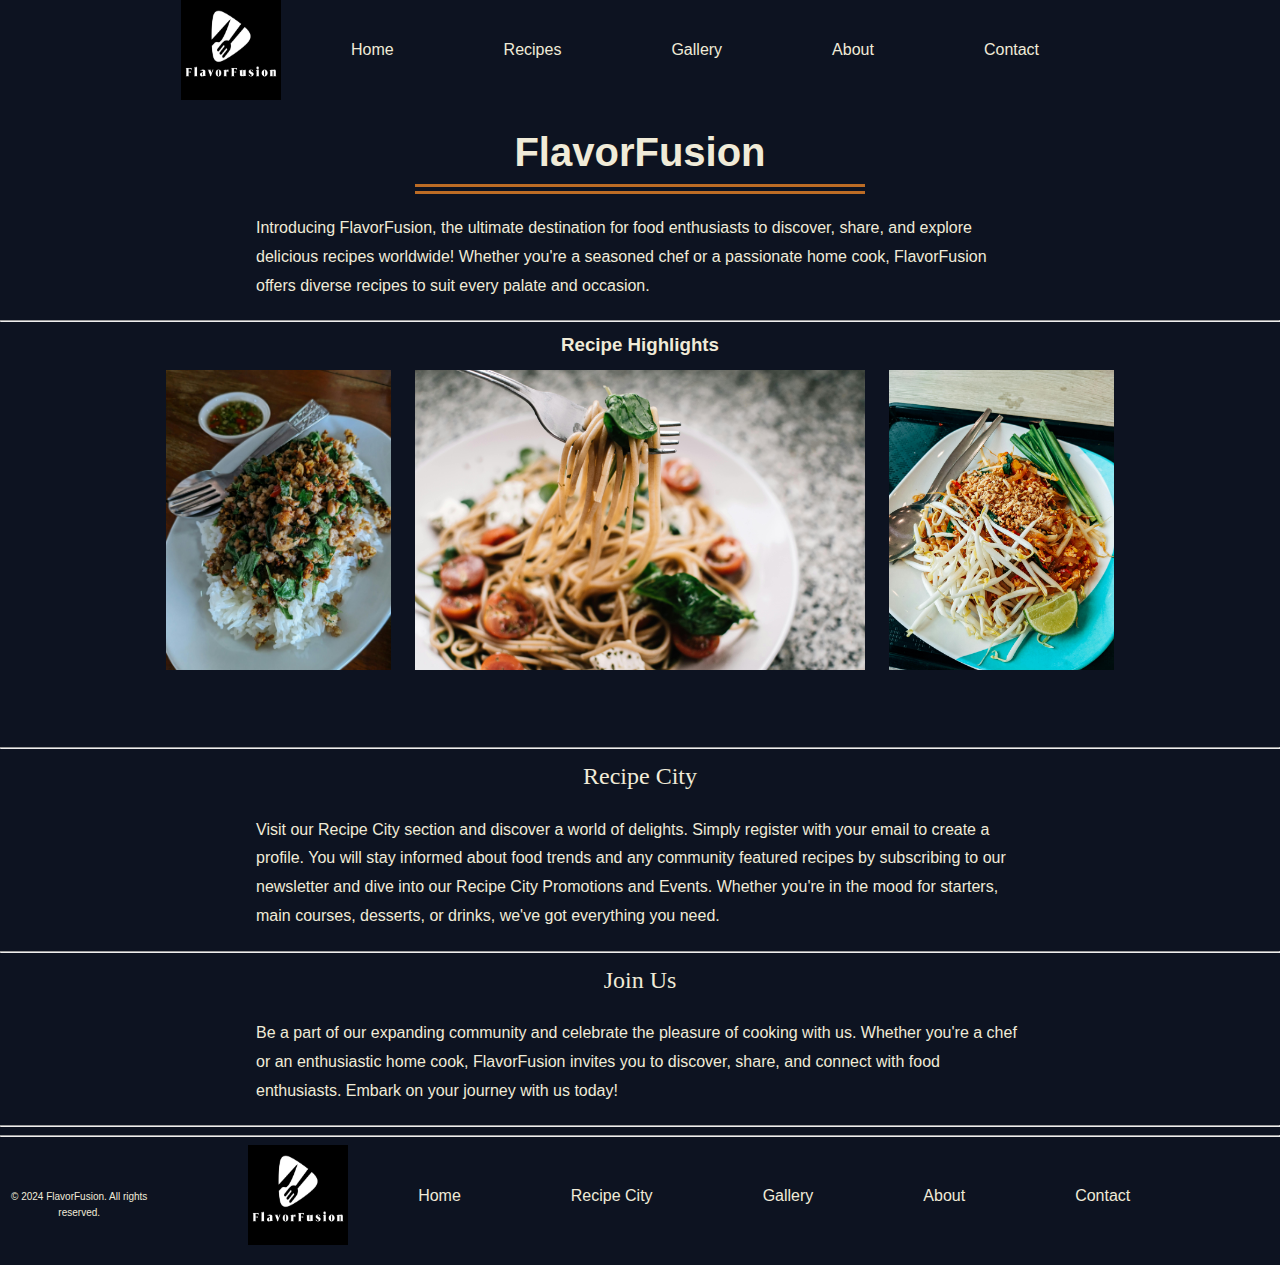
<file: index.html>
﻿<!DOCTYPE html>
<html lang="en">
<head>
  <meta charset="UTF-8">
  <meta name="viewport" content="width=device-width, initial-scale=1.0">
  <link rel="stylesheet" href="styles.css">
  <link rel="stylesheet" href="index.css">
  <title>FlavorFusion - Home</title>
</head>
<body>
  <script>
    fetch('menu.html')
      .then(response => response.text())
      .then(data => {
        document.body.insertAdjacentHTML('afterbegin', data);
      });
    fetch('footer.html')
      .then(response => response.text())
      .then(data => {
        document.body.insertAdjacentHTML('beforeend', data);
      });
  </script>
  <div class="banner">
    <h1>FlavorFusion</h1>
  </div>
  <div class="homeContainer">
    <p class="centered-paragraph">
      Introducing FlavorFusion, the ultimate destination for food enthusiasts to discover,
      share, and explore delicious recipes worldwide! Whether you're a seasoned chef or a passionate
      home cook, FlavorFusion offers diverse recipes to suit every palate and occasion.
    </p><hr>
    <h3>Recipe Highlights</h3>
    <div class="image-container">
      <img src="photo/Padkrapao.jpg" class="center-image" alt="Home Photo">
      <img src="photo/homePic.jpg" class="center-image" alt="Home Photo">
      <img src="photo/PadThai.jpg" class="center-image" alt="Home Photo">
    </div><br><br>

    <hr>
    <h2>Recipe City</h2>
    <p class="centered-paragraph">
      Visit our Recipe City section and discover a world of delights. Simply register with your email to
      create a profile. You will stay informed about food trends and any community featured recipes by subscribing
      to our newsletter and dive into our Recipe City Promotions and Events. Whether you're in the mood for starters,
      main courses, desserts, or drinks, we've got everything you need.
    </p>
    <hr>
    <h2>Join Us</h2>
    <p class="centered-paragraph">
      Be a part of our expanding community and celebrate the pleasure of cooking with us. Whether you're a chef or
      an enthusiastic home cook, FlavorFusion invites you to discover, share, and connect with food enthusiasts.
      Embark on your journey with us today!
    </p>
    <hr>
    <hr class="new2">
  </div>
</body>
</html>
</file>
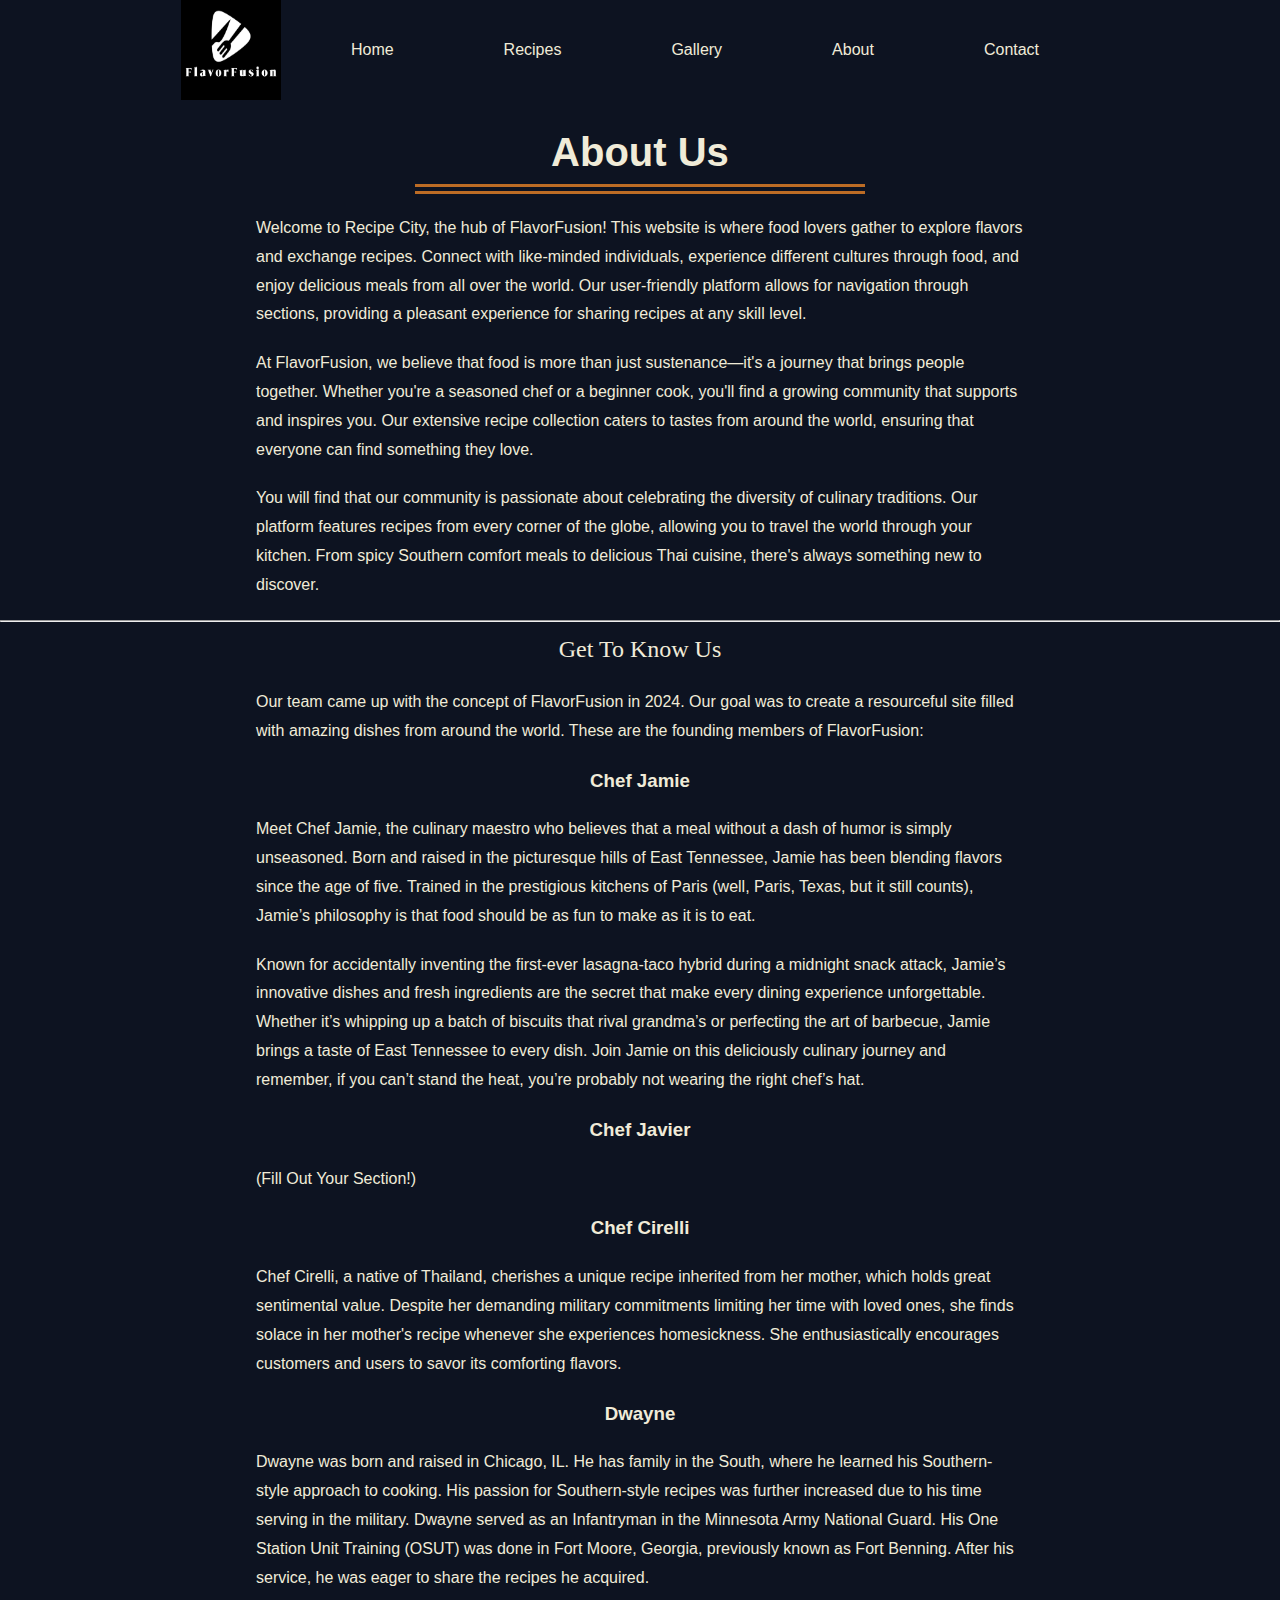
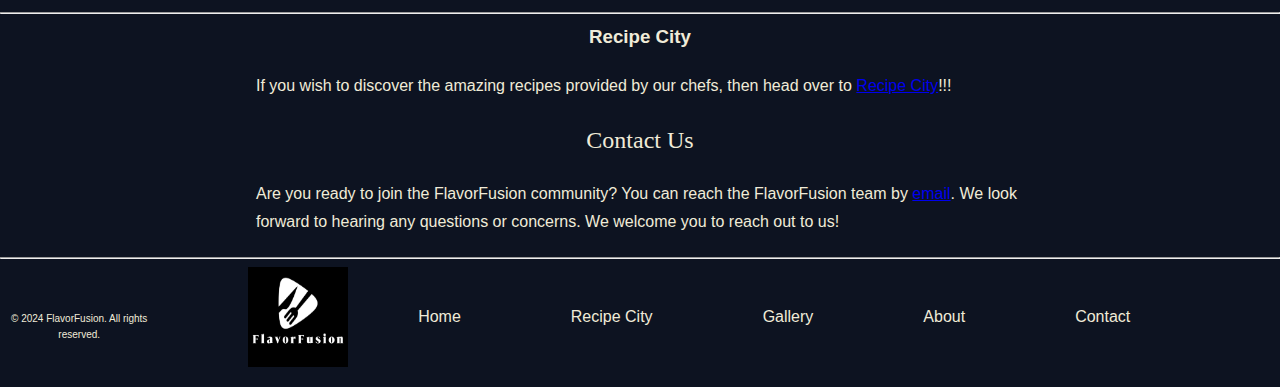
<file: about.html>
﻿<!DOCTYPE html>
<html lang="en">
<head>
  <meta charset="UTF-8">
  <meta name="viewport" content="width=device-width, initial-scale=1.0">
  <link rel="stylesheet" href="styles.css">
  <link rel="stylesheet" href="index.css">
  <title>FlavorFusion - Home</title>
</head>
<body>
  <script>
    fetch('menu.html')
      .then(response => response.text())
      .then(data => {
        document.body.insertAdjacentHTML('afterbegin', data);
      });
    fetch('footer.html')
      .then(response => response.text())
      .then(data => {
        document.body.insertAdjacentHTML('beforeend', data);
      });
  </script>
  <div class="banner">
    <h1>About Us</h1>
  </div>
  <div class="aboutUsContainer">
    <p class="centered-paragraph">
      Welcome to Recipe City, the hub of FlavorFusion! This website is where food lovers gather
      to explore flavors and exchange recipes. Connect with like-minded individuals, experience different cultures
      through food, and enjoy delicious meals from all over the world. Our user-friendly platform allows for navigation
      through sections, providing a pleasant experience for sharing recipes at any skill level.
    </p>

    <p class="centered-paragraph">
      At FlavorFusion, we believe that food is more than just sustenance—it's a journey that brings
      people together. Whether you're a seasoned chef or a beginner cook, you'll find a growing community that supports and
      inspires you. Our extensive recipe collection caters to tastes from around the world, ensuring that everyone
      can find something they love.
    </p>

    <p class="centered-paragraph">
      You will find that our community is passionate about celebrating the diversity of culinary traditions.
      Our platform features recipes from every corner of the globe, allowing you to travel the world through your kitchen.
      From spicy Southern comfort meals to delicious Thai cuisine, there's always something new to discover.
    </p>
    <hr>

    <h2>Get To Know Us</h2>

    <p class="centered-paragraph">
      Our team came up with the concept of FlavorFusion in 2024. Our goal was to create a resourceful site
      filled with amazing dishes from around the world. These are the founding members of FlavorFusion:
    </p>

    <h3>Chef Jamie</h3>
    <p class="centered-paragraph">
      Meet Chef Jamie, the culinary maestro who believes that a meal without a dash of humor is simply unseasoned. Born and raised in the picturesque hills of East Tennessee, Jamie has been blending flavors since the age of five. Trained in the prestigious kitchens of Paris (well, Paris, Texas, but it still counts), Jamie’s philosophy is that food should be as fun to make as it is to eat.
    </p>
    <p class="centered-paragraph">
      Known for accidentally inventing the first-ever lasagna-taco hybrid during a midnight snack attack, Jamie’s innovative dishes and fresh ingredients are the secret that make every dining experience unforgettable. Whether it’s whipping up a batch of biscuits that rival grandma’s or perfecting the art of barbecue, Jamie brings a taste of East Tennessee to every dish. Join Jamie on this deliciously culinary journey and remember, if you can’t stand the heat, you’re probably not wearing the right chef’s hat.
    </p>

    <h3>Chef Javier</h3>
    <p class="centered-paragraph">
      (Fill Out Your Section!)
    </p>

    <h3>Chef Cirelli</h3>
    <p class="centered-paragraph">
      Chef Cirelli, a native of Thailand, cherishes a unique recipe inherited from her mother, which holds great sentimental value.
      Despite her demanding military commitments limiting her time with loved ones, she finds solace in her mother's recipe whenever
      she experiences homesickness. She enthusiastically encourages customers and users to savor its comforting flavors.
    </p>

    <h3>Dwayne</h3>
    <p class="centered-paragraph">
      Dwayne was born and raised in Chicago, IL. He has family in the South, where he learned his Southern-style
      approach to cooking. His passion for Southern-style recipes was further increased due to his time serving in the military.
      Dwayne served as an Infantryman in the Minnesota Army National Guard. His One Station Unit Training (OSUT) was done in
      Fort Moore, Georgia, previously known as Fort Benning. After his service, he was eager to share the recipes he acquired.
    </p>

    <hr>
    <h3>Recipe City</h3>
    <p class="centered-paragraph">
      If you wish to discover the amazing recipes provided by our chefs, then head over to <a href="recipes.html">Recipe City</a>!!!
    </p>

    <h2>Contact Us</h2>
    <p class="centered-paragraph">
      Are you ready to join the FlavorFusion community? You can reach the FlavorFusion team by <a href="contact.html">email</a>. We look
      forward to hearing any questions or concerns. We welcome you to reach out to us!
    </p>
    <hr>
  </div>
</body>
</html>
</file>
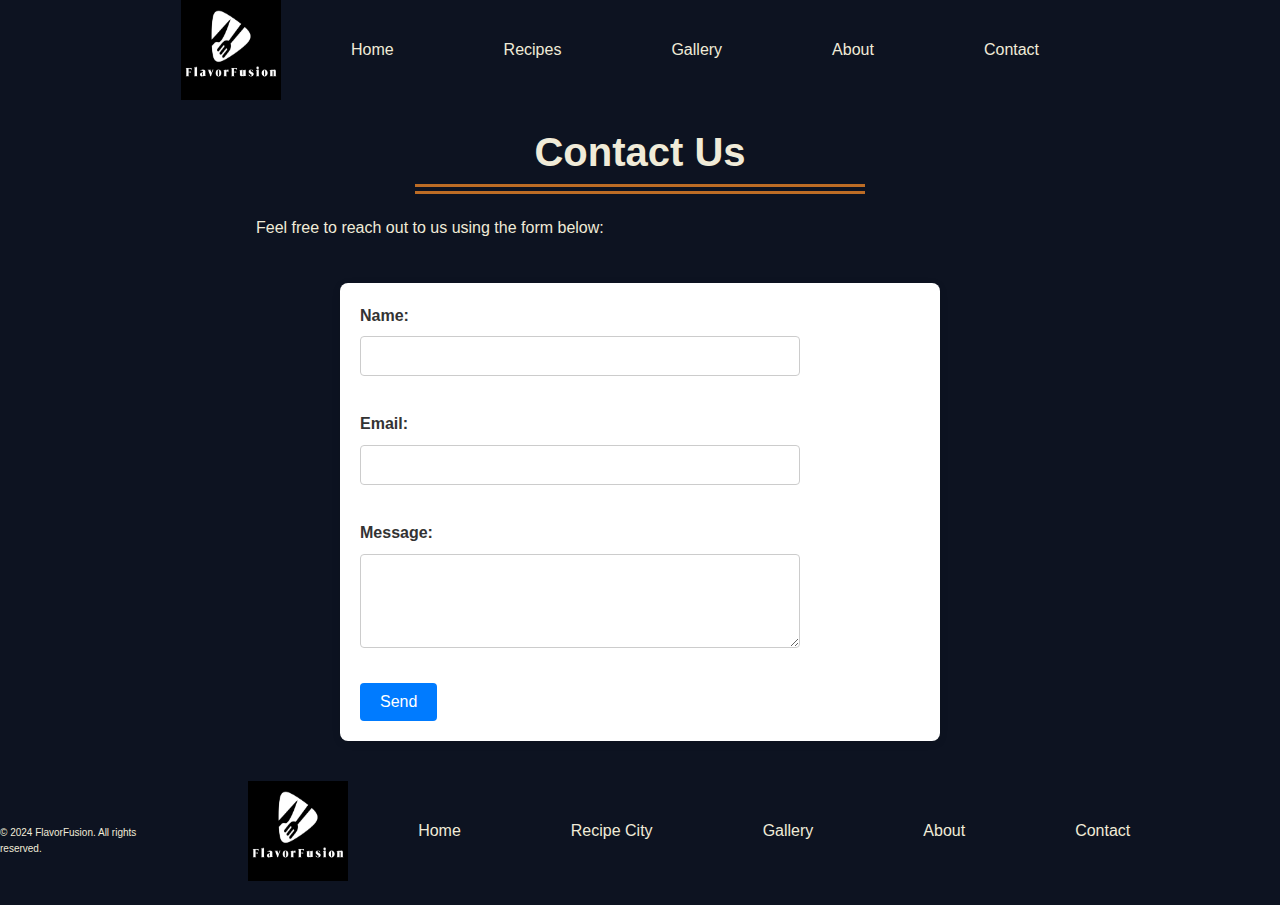
<file: contact.html>
﻿<!DOCTYPE html>
<html lang="en">
<head>
  <meta charset="UTF-8">
  <meta name="viewport" content="width=device-width, initial-scale=1.0">
  <link rel="stylesheet" href="styles.css">
  <link rel="stylesheet" href="contact.css">
  <title>FlavorFusion - Contact</title>
</head>
<body>
  <script>
    fetch('menu.html')
      .then(response => response.text())
      .then(data => {
        document.body.insertAdjacentHTML('afterbegin', data);
      });
    fetch('footer.html')
      .then(response => response.text())
      .then(data => {
        document.body.insertAdjacentHTML('beforeend', data);
      });
  </script>
  <div class="banner">
    <h1>Contact Us</h1>
  </div>
  <p class="centered-paragraph">
    Feel free to reach out to us using the form below:
  </p>
  <form id="contactForm">
    <div class="form-group">
      <label for="name">Name:</label>
      <div class="input-container">
        <input type="text" id="name" name="name" required>
        <span class="error-message" id="nameError"></span>
      </div>
    </div>

    <div class="form-group">
      <label for="email">Email:</label>
      <div class="input-container">
        <input type="email" id="email" name="email" required>
        <span class="error-message" id="emailError"></span>
      </div>
    </div>

    <div class="form-group">
      <label for="message">Message:</label>
      <div class="input-container">
        <textarea id="message" name="message" rows="4" required></textarea>
        <span class="error-message" id="messageError"></span>
      </div>
    </div>

    <input type="submit" value="Send">
  </form>

  <script>
    document.getElementById('name').addEventListener('blur', validateName);
    document.getElementById('email').addEventListener('blur', validateEmail);
    document.getElementById('message').addEventListener('blur', validateMessage);
    document.getElementById('contactForm').addEventListener('submit', validateForm);

    function validateName() {
      const name = document.getElementById('name').value;
      const nameError = document.getElementById('nameError');
      const namePattern = /^[A-Za-z\s]+$/;

      if (!namePattern.test(name)) {
        nameError.textContent = 'Name must contain only letters.';
        return false;
      } else {
        nameError.textContent = '';
        return true;
      }
    }

    function validateEmail() {
      const email = document.getElementById('email').value;
      const emailError = document.getElementById('emailError');

      if (!email) {
        emailError.textContent = 'Email is required.';
        return false;
      } else {
        emailError.textContent = '';
        return true;
      }
    }

    function validateMessage() {
      const message = document.getElementById('message').value;
      const messageError = document.getElementById('messageError');

      if (!message) {
        messageError.textContent = 'Message is required.';
        return false;
      } else {
        messageError.textContent = '';
        return true;
      }
    }

    function validateForm(event) {
      const isNameValid = validateName();
      const isEmailValid = validateEmail();
      const isMessageValid = validateMessage();

      if (!isNameValid || !isEmailValid || !isMessageValid) {
        event.preventDefault();
        alert('Please correct the errors in the form.');
      } else {
        alert('Form submitted successfully!');
      }
    }
  </script>
</body>
</html>
</file>
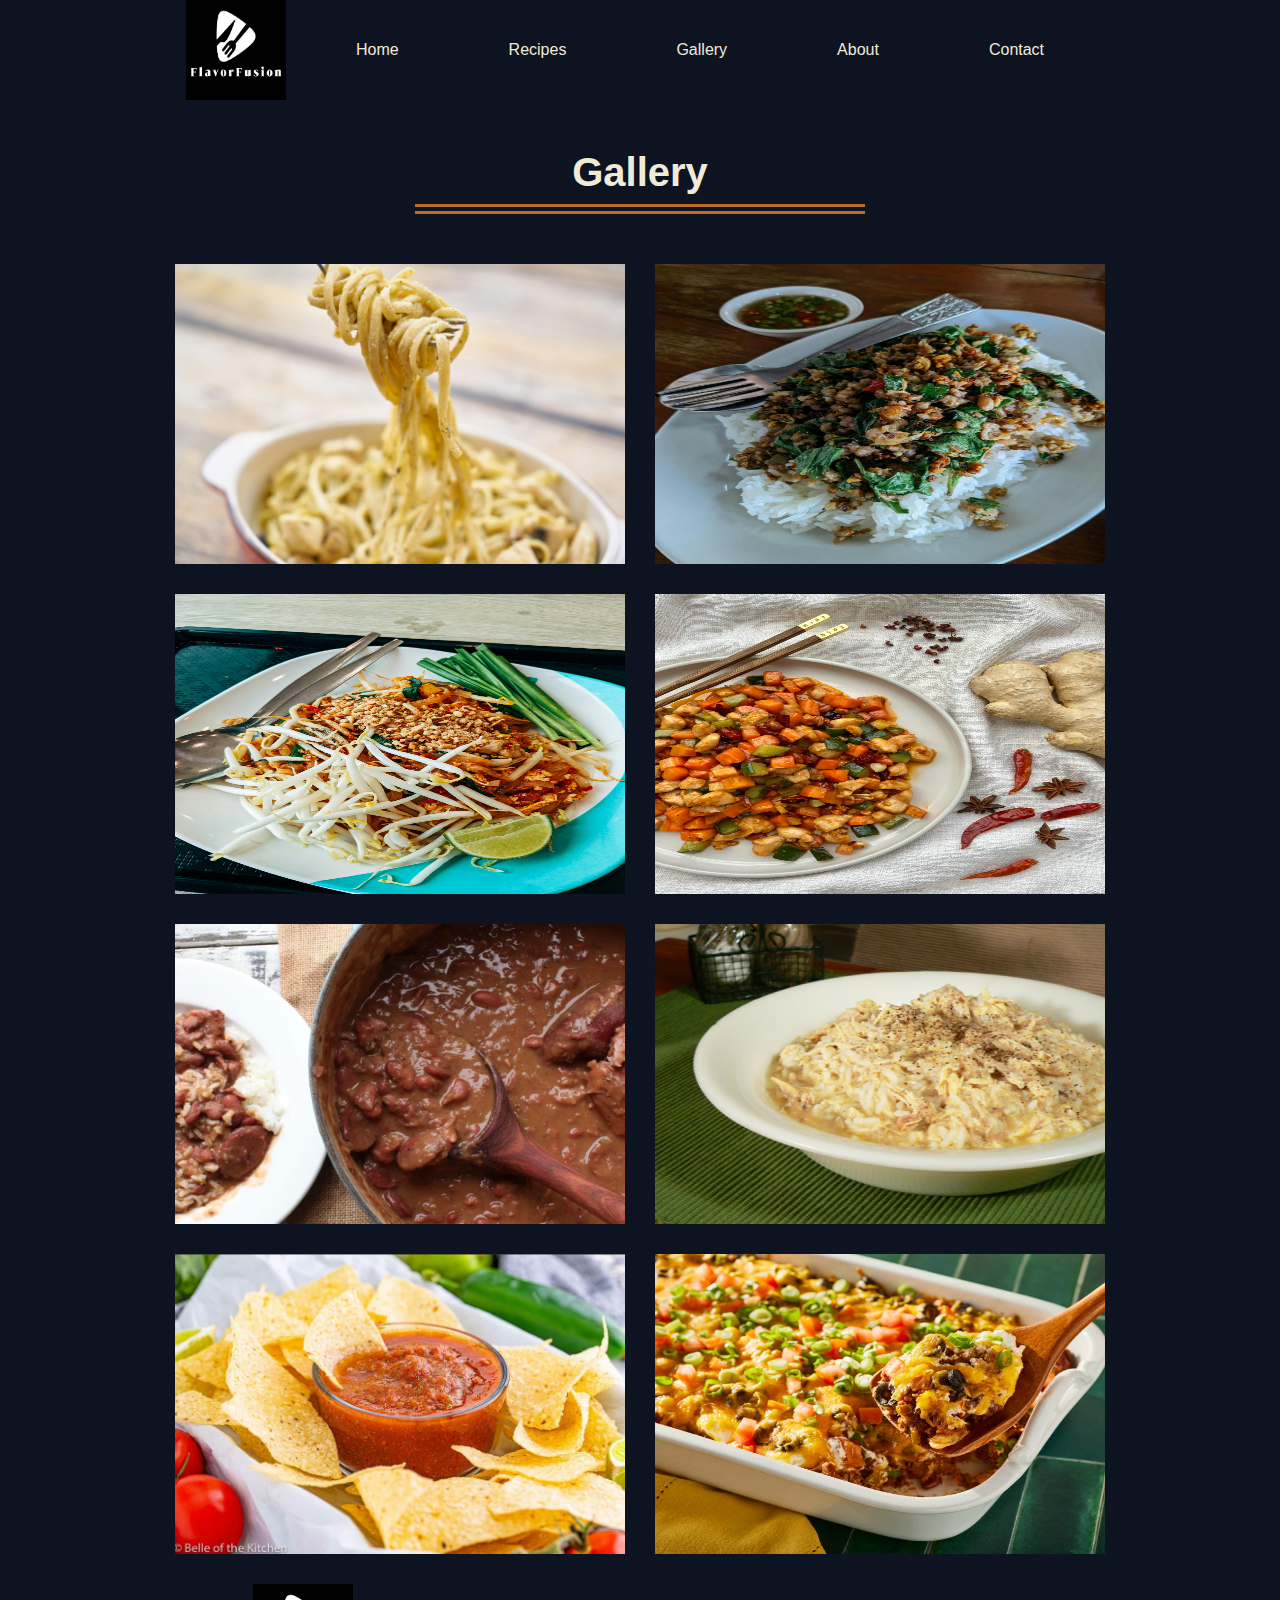
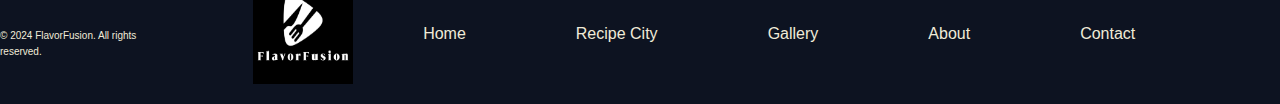
<file: gallery.html>
﻿<!DOCTYPE html>
<html lang="en">
<head>
  <meta charset="UTF-8">
  <meta name="viewport" content="width=device-width, initial-scale=1.0">
  <link rel="stylesheet" href="styles.css">
  <link rel="stylesheet" href="gallery.css">
  <title>FlavorFusion - Gallery</title>
</head>
<body>
  <script>
    fetch('menu.html')
      .then(response => response.text())
      .then(data => {
        document.body.insertAdjacentHTML('afterbegin', data);
      });
    // Fetch and insert the footer
    fetch('footer.html')
      .then(response => response.text())
      .then(data => {
        document.body.insertAdjacentHTML('beforeend', data);
      });
  </script>
  <div class="banner">
    <h1>Gallery</h1>
  </div>

  <div class="container">
    <img src="photo/spaghetti.jpg" width="400" height="400" alt="Spaghetti" class="clickable">
    <img src="photo/Padkrapao.jpg" width="400" height="400" alt="Pad Kra Pow" class="clickable">
    <img src="photo/PadThai.jpg" width="400" height="400" alt="Pad Thai" class="clickable">
    <img src="photo/chicken stirfry.jpg" width="400" height="400" alt="Chicken Stirfry" class="clickable">
    <img src="photo/redbean.jpg" width="400" height="400" alt="Red Bean" class="clickable">
    <img src="photo/chickenandrice.jpg" width="400" height="400" alt="Chicken and Rice" class="clickable">
    <img src="photo/mexicansalsa.jpg" width="400" height="400" alt="Mexican Salsa" class="clickable">
    <img src="photo/mexicancasserole.jpg" width="400" height="400" alt="Mexican Casserole" class="clickable">
  </div>

  <!-- Modal structure -->
  <div id="myModal" class="modal">
    <span class="close">&times;</span>
    <img class="modal-content" id="img01">
    <div id="caption"></div>
  </div>

  <script src="gallery.js"></script>
</body>
</html>
</file>
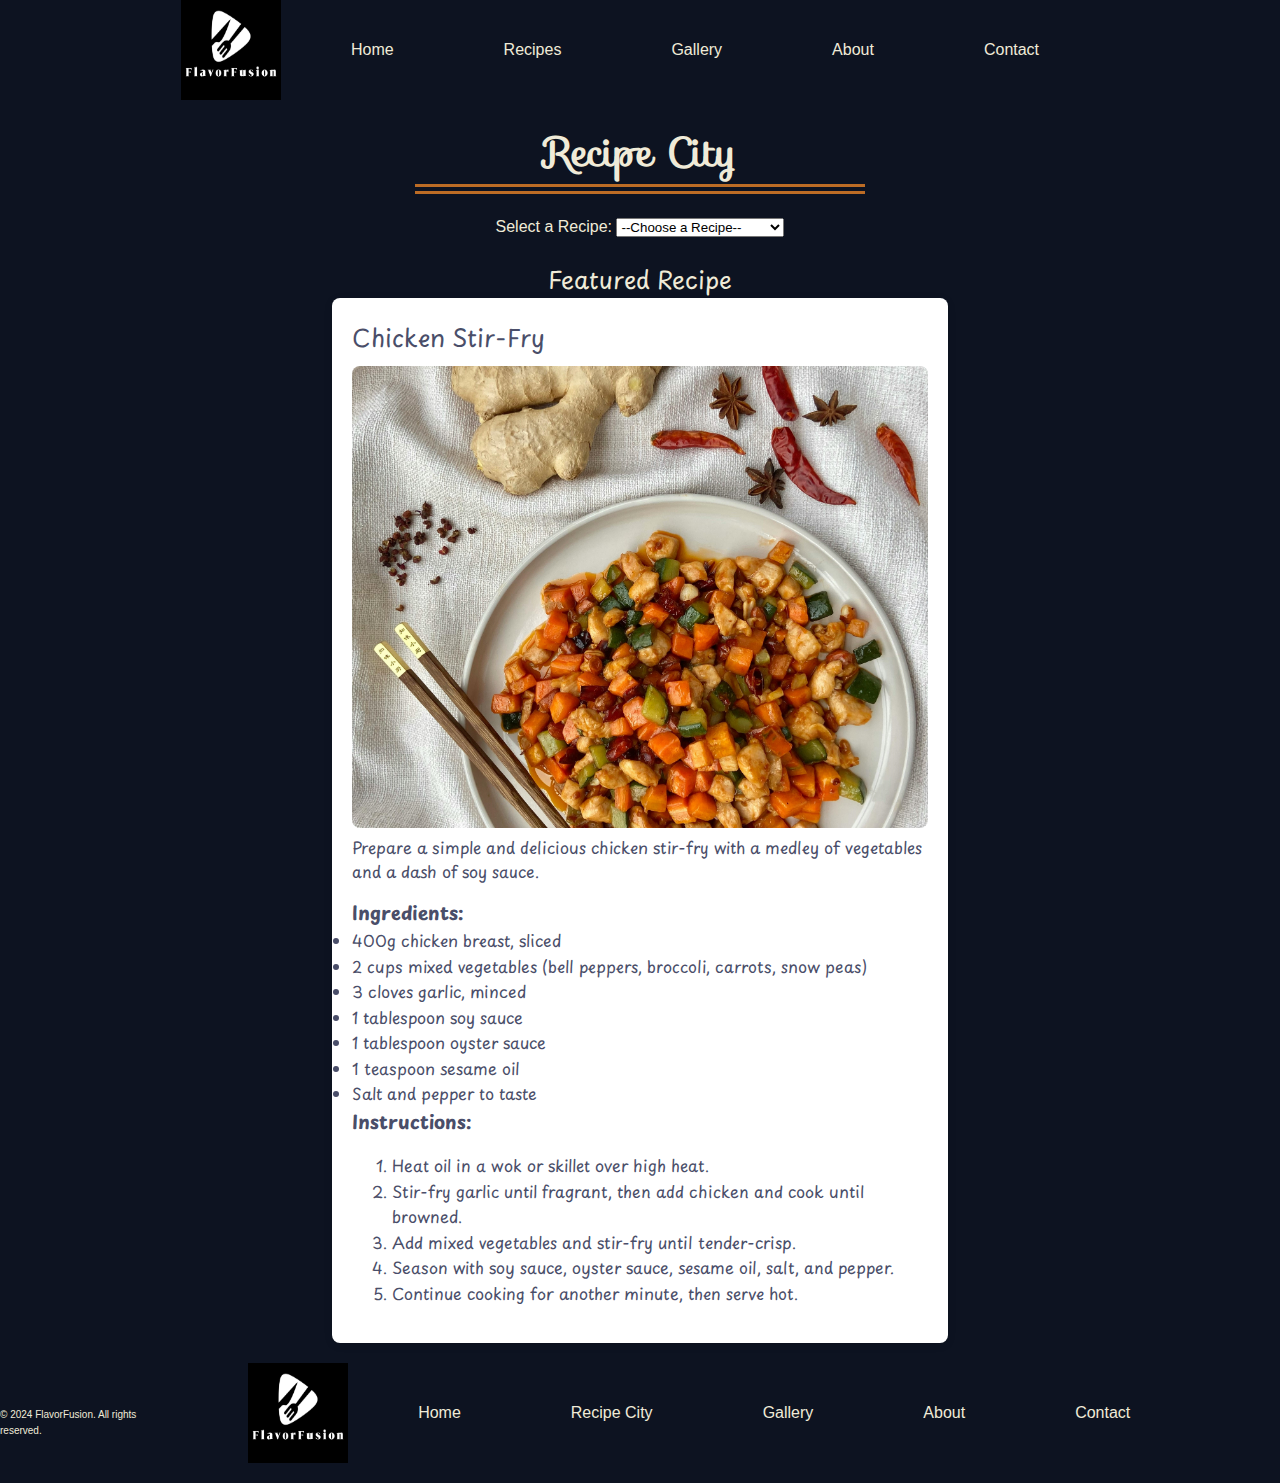
<file: recipes.html>
<!DOCTYPE html>
<html lang="en">
<head>
    <meta charset="UTF-8">
    <meta name="viewport" content="width=device-width, initial-scale=1.0">
    <link rel="stylesheet" href="styles.css">
    <link rel="stylesheet" href="recipes.css">

    <!-- font h1 -->
    <link rel="stylesheet" href="https://fonts.googleapis.com/css?family=Sofia">

    <!-- fonts h2, #featuredRecipe, #recipeContainer -->
    <link rel="preconnect" href="https://fonts.googleapis.com">
    <link rel="preconnect" href="https://fonts.gstatic.com" crossorigin>
    <link href="https://fonts.googleapis.com/css2?family=Playfair+Display:ital,wght@0,900;1,900&family=Playpen+Sans:wght@100..800&display=swap" rel="stylesheet">

    <title>FlavorFusion - Recipe City</title>
</head>
<body>
  <script>
    fetch('menu.html')
      .then(response => response.text())
      .then(data => {
        document.body.insertAdjacentHTML('afterbegin', data);
      });
    // Fetch and insert the footer
    fetch('footer.html')
      .then(response => response.text())
      .then(data => {
        document.body.insertAdjacentHTML('beforeend', data);
      });
  </script>
  <div class="banner">
    <h1>Recipe City</h1>
  </div>

  <div class="center">
    <label for="recipeSelect">Select a Recipe:</label>
    <select id="recipeSelect">
      <option value="">--Choose a Recipe--</option>
    </select>
  </div>

  <div id="featuredRecipeContainer">
    <h2 class="center-text">Featured Recipe</h2>
    <div id="featuredRecipe" class="recipe-container"></div>
  </div>

  <div id="recipeContainer" class="recipe-container"></div>

  <script>
    const recipes = [
      {
        title: "Spaghetti Carbonara",
        description: "This dish is on the exclusive menu. It is a delicious pasta dish made with eggs, cheese, pancetta, and black pepper.",
        ingredients: [
          "200g spaghetti",
          "100g pancetta or guanciale, diced",
          "2 large eggs",
          "50g grated Pecorino Romano cheese",
          "Freshly ground black pepper"
        ],
        instructions: [
          "Cook spaghetti in salted boiling water until al dente.",
          "Meanwhile, fry the pancetta in a pan until crispy.",
          "Whisk eggs with grated cheese and plenty of black pepper in a bowl.",
          "Drain cooked spaghetti (reserving some pasta water) and toss with pancetta in the pan.",
          "Remove pan from heat and quickly stir in egg mixture, using residual heat to create a creamy sauce.",
          "Add reserved pasta water as needed to adjust consistency. Serve immediately."
        ],
        image: "photo/spaghetti.jpg"

      },
      {
        title: "Chicken Stir-Fry",
          description: "Prepare a simple and delicious chicken stir-fry with a medley of vegetables and a dash of soy sauce.",
        ingredients: [
          "400g chicken breast, sliced",
          "2 cups mixed vegetables (bell peppers, broccoli, carrots, snow peas)",
          "3 cloves garlic, minced",
          "1 tablespoon soy sauce",
          "1 tablespoon oyster sauce",
          "1 teaspoon sesame oil",
          "Salt and pepper to taste"
        ],
        instructions: [
          "Heat oil in a wok or skillet over high heat.",
          "Stir-fry garlic until fragrant, then add chicken and cook until browned.",
          "Add mixed vegetables and stir-fry until tender-crisp.",
          "Season with soy sauce, oyster sauce, sesame oil, salt, and pepper.",
          "Continue cooking for another minute, then serve hot."
        ],
        image: "photo/chicken stirfry1.jpg"
      },
      {
        title: "Pad Thai",
          description: "Pad Thai is a famous Thai cuisine. It is the most common street food and a traditional dish in Thailand.",
        ingredients: [
            "175 g rice noodles",
            "2 tsp vegetable oil",
            "20 large prawns",
            "3 cloves garlic",
            "2 eggs",
            "1 tbsp tamarind paste",
            "1 1/2 brown sugar",
            "1/2 salt",
            "3 tbsp ketchup",
            "2 tbsp Sriracha (hot sauce)",
            "2 tbsp dark soy sauce",
            "1 tbsp thin soy sauce",
            "4 spring onions",
            "2 tbsp chopped cilantro",
            "40 g roasted peanuts"
        ],
        instructions: [
          "Boil a large pot of water and add the rice noodles for about 5 minutes. Then, drain them in cold water.",
          "When making pad Thai sauce, heat a large pan. Add 1 tbsp vegetable oil, garlic, tamarind paste, brown sugar, salt, ketchup, Sriracha, dark soy sauce, and thin soy sauce. Stir everything together with a spatula until well-mixed. ",
          "Heat a large pan. Add 1 tbsp vegetable oil. Then add large prawns and fry for 2-3 minutes until they turn pink.",
          "Whisk the eggs together and fry, stirring with a spatula until the eggs are scrambled.",
          "Add noodles, pad Thai sauce, and prawns. Toss everything together, heat for about 5 minutes, and ensure everything is well mixed and stirred.",
          "Serve with peanuts, spring onions, and cilantro."
        ],
        image: "photo/PadThai1.jpg"
      },
      {
        title: "Pad Kra Pao",
          description: "Pad Kra Pao, a renowned Thai cuisine, is not just a dish but a part of Thailand's culinary heritage. Originating as a street food, it has now become a staple in Thai households and a must-try for any Thai food enthusiast.",
        ingredients: [
          "2 tbsp vegetable oil",
          "3 cloves garlic",
          "1/2 of onion",
          "3 Thai chilies or as desired",
          "1 tbsp soy sauce",
          "1 tbsp oyster sauce",
          "1 tbsp fish sauce",
          "1 1/2 tsp brown sugar",
          "1/4 cup water",
          "1 cup Thai basil leaves",
          "200 g ground chicken"
        ],
        instructions: [
          "Heat a large pan. Add 2 tbsp vegetable oil. Add the minced garlic, chilies, onion, and fry for 2-3 minutes.",
          "Add ground chicken and stir it for 2-3 minutes.",
          "Add soy sauce, oyster sauce, fish sauce, brown sugar, and water. Stir until the meat cooks and everything is well-mixed.",
          "Lastly, add Thai basil leaves. Stir it until the leaves are wilted.",
          "Serve with fried eggs and jasmine rice."
        ],
        image: "photo/Padkrapao1.jpg"
      },
      {
        title: "Boiled Chicken and Rice",
          description: "Indulge in the most comforting dish that's both quick and easy to prepare.",
        ingredients: [
          "1 whole chicken, cut into pieces",
          "1 onion",
          "2 qts water",
          "2 cups long-grain rice",
          "1 bay leaf",
          "2 tbsp butter",
          "2 1/2 tsp kosher salt",
          "1 tsp chicken bouillon powder",
          "1 tsp dried parsley",
          "1 tsp garlic powder",
          "1 tsp onion powder",
          "1 tsp creole seasoning",
          "1 tsp seasoned salt",
          "1/2 tsp turmeric",
          "1/2 freshly ground black pepper"
        ],
        instructions: [
          "Add the butter to a large stock pot until melted.",
          "Add the onion and stir until softened.",
          "Place the pieces of chicken into the pot and add water.",
          "Stir in kosher salt, dried parsley, black pepper, garlic powder, onion powder, creole seasoning, turmeric, and bay leaf.",
          "After an hour, or until the chicken is cooked, remove the chicken from the liquid and the bones.",
          "Remove two cups of liquid and the bay leaf.",
          "Stir in the rice, chicken bouillon, and seasoned salt and reduce heat to low.",
          "When the rice is tender, add the reserved cooking liquid if more broth is desired."
        ],
        image: "photo/chickenandrice.jpg"
      },
      {
        title: "Red Beans and Rice",
          description: "This dish, a classic in Southern cuisine, is a hearty combination of smoked turkey, sausage, and rice. It's a staple in many Southern households, with its roots in the region's rich culinary traditions.",
        ingredients: [
          "450g red kidney beans",
          "450g cooked andouille sausage",
          "4 ribs celery",
          "1 red bell pepper",
          "1 large onion",
          "4 cloves garlic minced",
          "1/2 tsp ground cayenne pepper",
          "freshly ground black pepper",
          "1 tsp ground sage",
          "4 sprigs thyme",
          "3 bay leaves",
          "1-2 smoked turkey wings",
          "cooked white rice",
          "hot sauce, to taste",
          "kosher salt",
          "1 tbsp vegetable oil/lard"
        ],
        instructions: [
          "Soak beans in a large bowl with 6 cups of water for 8 - 16 hours.",
          "Heat vegetable oil/lard in a Dutch oven and cook the andouille sausage.",
          "Add onion, celery, and red bell pepper, and season with salt. Stir until soft.",
          "Add garlic and stir until fragrant, then add cayenne pepper, sage, and fresh black pepper.",
          "Add the beans, turkey wings, thyme, and bay leaves to the Dutch oven and add 6 - 8 cups.",
          "Cover, boil, and reduce to a bare simmer for 1 1/2 - 2 1/2 hours.",
          "Remove the lid and stir a few times until thickened and add hot sauce to taste.",
          "Serve the red beans over white rice."
        ],
        image: "photo/redbean.jpg"
      },
      {
        title: "Mexican Salsa",
        description: "A fresh and vibrant salsa perfect for dipping or topping your favorite Mexican dishes.",
        ingredients: [
          "4 ripe tomatoes, finely chopped",
          "1 small red onion, finely chopped",
          "1-2 jalapeño peppers, finely chopped (seeds removed for less heat)",
          "1/2 cup fresh cilantro, chopped",
          "2 cloves garlic, minced",
          "Juice of 2 limes",
          "Salt to taste",
          "Optional: 1 teaspoon ground cumin"
        ],
        instructions: [
          "Combine the chopped tomatoes, red onion, jalapeño peppers, cilantro, and garlic in a large bowl.",
          "Squeeze the lime juice over the mixture and add salt to taste. If using, add the ground cumin.",
          "Stir everything together until well combined.",
          "Let the salsa sit for at least 15 minutes to allow the flavors to meld.",
          "Serve with tortilla chips or as a topping for tacos, grilled meats, or any of your favorite Mexican dishes."
        ],
        image: "photo/mexicansalsa.jpg"
      },
      {
        title: "Mexican Casserole",
          description: "This hearty and flavorful casserole, made with layers of seasoned ground beef, beans, corn, and cheese, is perfect for a family dinner.",
        ingredients: [
          "1 lb ground beef",
          "1 packet of taco seasoning",
          "1 can black beans, drained and rinsed",
          "1 can corn, drained",
          "1 can diced tomatoes with green chilies, drained",
          "1 cup salsa",
          "2 cups shredded cheddar cheese",
          "10 small corn tortillas",
          "1/2 cup chopped green onions",
          "1/2 cup chopped cilantro",
          "Sour cream and avocado slices for serving"
        ],
        instructions: [
          "Preheat the oven to 375°F (190°C).",
          "In a large skillet, cook the ground beef over medium heat until browned. Drain any excess fat.",
          "Add the taco seasoning and 1/4 cup of water to the beef. Simmer for 5 minutes.",
          "Stir in the black beans, corn, diced tomatoes with green chilies, and salsa. Cook for another 5 minutes until heated through.",
          "In a greased 9x13-inch baking dish, layer half of the corn tortillas to cover the bottom.",
          "Spread half of the beef mixture over the tortillas, then sprinkle with 1 cup of cheddar cheese.",
          "Repeat the layers with the remaining tortillas, beef mixture, and 1 cup of cheddar cheese.",
          "Cover the dish with aluminum foil and bake for 20 minutes.",
          "Remove the foil and bake for an additional 10 minutes until the cheese is melted and bubbly.",
          "Garnish with chopped green onions and cilantro before serving.",
          "Serve with sour cream and avocado slices on the side."
        ],
        image: "photo/mexicancasserole.jpg"
      }
    ];

    function populateRecipeDropdown() {
      const recipeSelect = document.getElementById('recipeSelect');
      recipes.forEach((recipe, index) => {
        const option = document.createElement('option');
        option.value = index;
        option.textContent = recipe.title;
        recipeSelect.appendChild(option);
      });
    }

    function displaySelectedRecipe(index) {
      const recipeContainer = document.getElementById('recipeContainer');
      const featuredRecipeContainer = document.getElementById('featuredRecipeContainer');
      recipeContainer.innerHTML = ''; // Clear previous recipe

      if (index === "") {
        featuredRecipeContainer.style.display = 'block'; // Show featured recipe
        displayRandomFeaturedRecipe();
      } else {
        featuredRecipeContainer.style.display = 'none'; // Hide featured recipe
        const recipe = recipes[index];
        const recipeElement = document.createElement('div');
        recipeElement.classList.add('recipe');

        recipeElement.innerHTML = `
                  <h2>${recipe.title}</h2>
                  <img src = "${recipe.image}" alt="${recipe.title}" width="200" height = "200">
                  <p>${recipe.description}</p>
                  <h3>Ingredients:</h3>
                  <ul>
                    ${recipe.ingredients.map(ingredient => `<li>${ingredient}</li>`).join('')}
                  </ul>
                  <h3>Instructions:</h3>
                  <ol>
                    ${recipe.instructions.map(instruction => `<li>${instruction}</li>`).join('')}
                  </ol>
                `;

        recipeContainer.appendChild(recipeElement);
      }
    }

    function displayRandomFeaturedRecipe() {
      const randomIndex = Math.floor(Math.random() * recipes.length);
      const featuredRecipeContainer = document.getElementById('featuredRecipe');
      const recipe = recipes[randomIndex];
      const recipeElement = document.createElement('div');
      recipeElement.classList.add('recipe');

      recipeElement.innerHTML = `
                <h2>${recipe.title}</h2>
                <img src="${recipe.image}" alt="${recipe.title}" width="200" height="200">
                <p>${recipe.description}</p>
                <h3>Ingredients:</h3>
                <ul>
                  ${recipe.ingredients.map(ingredient => `<li>${ingredient}</li>`).join('')}
                </ul>
                <h3>Instructions:</h3>
                <ol>
                  ${recipe.instructions.map(instruction => `<li>${instruction}</li>`).join('')}
                </ol>
              `;

      featuredRecipeContainer.innerHTML = ''; // Clear previous featured recipe
      featuredRecipeContainer.appendChild(recipeElement);
    }

    document.getElementById('recipeSelect').addEventListener('change', function () {
      displaySelectedRecipe(this.value);
    });

    document.addEventListener('DOMContentLoaded', () => {
      populateRecipeDropdown();
      displaySelectedRecipe(''); // Show featured recipe on initial load
    });
  </script>
</body>
</html>
</file>
<file: styles.css>
﻿.footer-copyright {
  font-size: 10px; /* Adjust this value to your desired font size */
}

.centered-paragraph {
  margin-left: 20%;
  margin-right: 20%;
  margin-top: 20px;
  margin-bottom: 20px;
  text-align: left;
  line-height: 1.8; /* Increased line height for better readability */
}

body, h1, h2, h3, p, ul, li, form, input, textarea {
  margin: 0;
  padding: 0;
  box-sizing: border-box;
}

h1 {
  font-family: "Sofia", sans-serif;
  color: #f0ebd8;
  margin: 20px auto;
  width: 450px;
  font-size: 2.5rem;
  text-align: center;
  border-bottom: 10px double #bc6c25;
}

h2, #featuredRecipe, #recipeContainer {
  font-family: "Playpen Sans", serif;
  font-optical-sizing: auto;
  font-weight: 400;
  font-style: normal;
}

body {
  font-family: Arial, sans-serif;
  line-height: 1.6;
  background-color: #0d1321;
  color: #f0ebd8;
}

.container {
  max-width: 1200px;
  margin: 0 auto;
  padding: 20px;
}

header {
  background-color: #007bff;
  color: #fff;
  padding: 10px 0;
  text-align: center;
}

.nav-bar {
  width: 100%;
  height: 100px;
  background-color: #0d1321;
  display: flex;
  justify-content: center;
  align-items: center;
  margin-bottom: 20px;
}

.logo {
  display: inline-block;
  width: 100px;
  height: 100px;
  margin-right: 20px;
}

nav {
  display: flex;
  justify-content: center;
  align-items: center;
}

  nav a {
    display: inline-block;
    padding: 30px 50px;
    margin-right: 10px;
    color: #f0ebd8;
    text-decoration: none;
    border-radius: 5px;
    transition: background-color 0.3s ease, color 0.3s ease;
  }

    nav a:hover {
      background-color: #eee;
      color: #0d1321;
    }

footer {
  display: flex;
  justify-content: center;
  align-items: center;
}

  footer a {
    display: inline-block;
    padding: 30px 50px;
    margin-right: 10px;
    color: #f0ebd8;
    text-decoration: none;
    border-radius: 5px;
    transition: background-color 0.3s ease, color 0.3s ease;
  }

    footer a:hover {
      background-color: #eee;
      color: #0d1321;
    }

main {
  padding: 20px;
  background-color:
</file>
<file: index.css>
/* Center all tags */
p, h1, h2, h3 {
  text-align: center;
}

/* Center images */
.image-container {
  text-align: center;
}

.center-image {
  display: inline-block;
  max-width: 40%; /* Ensure responsiveness */
  height: 300px; /* Set a fixed height for the images */
  margin: 10px; /* Optional: add some spacing between images */
}
</file>
<file: contact.css>
﻿/* contact.css */

/* Center the form */
form {
  max-width: 600px;
  margin: 40px auto;
  padding: 20px;
  background-color: #fff;
  border-radius: 8px;
  box-shadow: 0 2px 8px rgba(0, 0, 0, 0.1);
  overflow: hidden;
}

/* Style the labels */
label {
  display: block;
  margin-bottom: 8px;
  font-weight: bold;
  color: #333;
}

/* Flexbox container for input and error message */
.input-container {
  display: flex;
  align-items: center;
}

/* Style the input fields and textarea */
input[type="text"],
input[type="email"],
textarea {
  width: 80%;
  padding: 10px;
  margin-bottom: 15px;
  border: 1px solid #ccc;
  border-radius: 4px;
  box-sizing: border-box;
  font-size: 16px;
}

/* Style the submit button */
input[type="submit"] {
  background-color: #007bff;
  color: #fff;
  border: none;
  padding: 10px 20px;
  cursor: pointer;
  border-radius: 4px;
  font-size: 16px;
}

  input[type="submit"]:hover {
    background-color: #0056b3;
  }

/* Style for error messages */
.error-message {
  color: red;
  font-size: 0.875rem;
  margin-left: 10px;
  width: 20%;
}

/* Style form group to ensure proper layout */
.form-group {
  margin-bottom: 20px;
}
</file>
<file: gallery.css>
﻿/* Additional styles specific to gallery */
body {
  background-color: #0d1321;
  min-height: 100vh;
  display: flex;
  flex-direction: column;
}

img {
  width: 450px;
  height: 300px;
  margin: 10px;
  transition-duration: 1s;
}

  img:hover {
    border: 5px solid #fff;
    transform: scale(1.1);
    filter: none;
  }

.container {
  display: flex;
  flex-wrap: wrap;
  justify-content: center;
  align-items: center;
  gap: 10px;
}

/* Modal styles */
.modal {
  display: none;
  position: fixed;
  z-index: 1;
  padding-top: 100px;
  left: 0;
  top: 0;
  width: 100%;
  height: 100%;
  overflow: auto;
  background-color: rgba(0,0,0,0.9);
}

.modal-content {
  margin: auto;
  display: block;
  max-width: 80%;
  height: auto; /* Maintain aspect ratio */
  max-height: 80vh; /* Ensure it doesn't overflow vertically */
}

#caption {
  margin: auto;
  display: block;
  width: 80%;
  max-width: 700px;
  text-align: center;
  color: #ccc;
  padding: 10px 0;
}

.modal-content, #caption {
  -webkit-animation-name: zoom;
  -webkit-animation-duration: 0.6s;
  animation-name: zoom;
  animation-duration: 0.6s;
}

@-webkit-keyframes zoom {
  from {
    -webkit-transform: scale(0)
  }

  to {
    -webkit-transform: scale(1)
  }
}

@keyframes zoom {
  from {
    transform: scale(0)
  }

  to {
    transform: scale(1)
  }
}

.close {
  position: absolute;
  top: 15px;
  right: 35px;
  color: #f1f1f1;
  font-size: 40px;
  font-weight: bold;
  transition: 0.3s;
}

  .close:hover,
  .close:focus {
    color: #bbb;
    text-decoration: none;
    cursor: pointer;
  }

/* Responsive modal content */
@media (max-width: 700px) {
  .modal-content {
    width: 100%;
  }

  #caption {
    width: 100%;
  }
}
</file>
<file: recipes.css>
﻿/* Center the drop-down */
.center {
  text-align: center;
  margin: 20px 0;
}

/* Center the "Featured Recipe" heading */
.center-text {
  text-align: center;
  color: #f0ebd8;
}

/* Recipe container styles */
.recipe-container {
  display: flex;
  justify-content: center;
  flex-wrap: wrap;
}

/* Other existing styles */
.recipe {
  width: 45%;
  margin-bottom: 20px;
  padding: 20px;
  background-color: #fff;
  border-radius: 8px;
  box-shadow: 0 2px 8px rgba(0, 0, 0, 0.1);
  color: #4a4e69;
}

  .recipe h2 {
    font-size: 24px;
    margin-bottom: 10px;
    color: #4a4e69;
  }

  .recipe p {
    font-size: 16px;
    line-height: 1.5;
    margin-bottom: 15px;
    color: #4a4e69;
  }

  .recipe img {
    width: 100%;
    height: auto;
    border-radius: 8px;
  }
</file>
